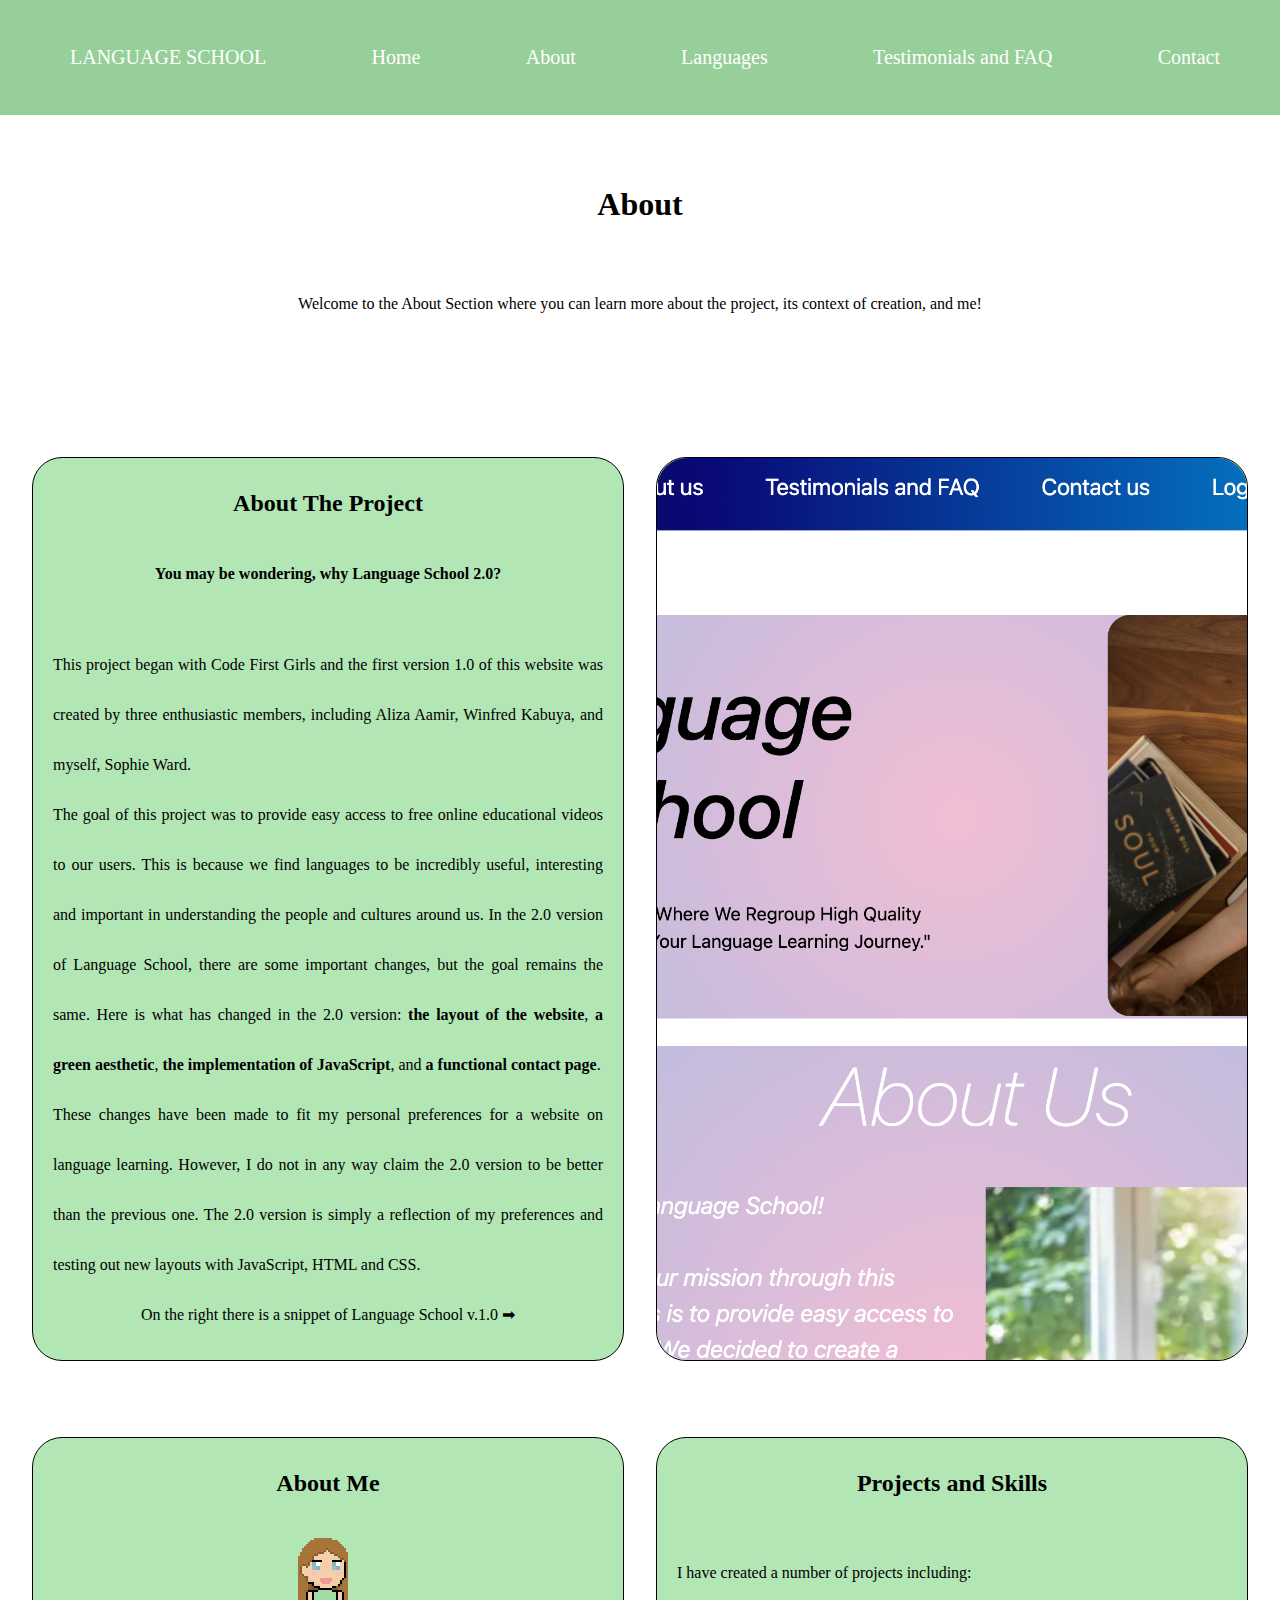
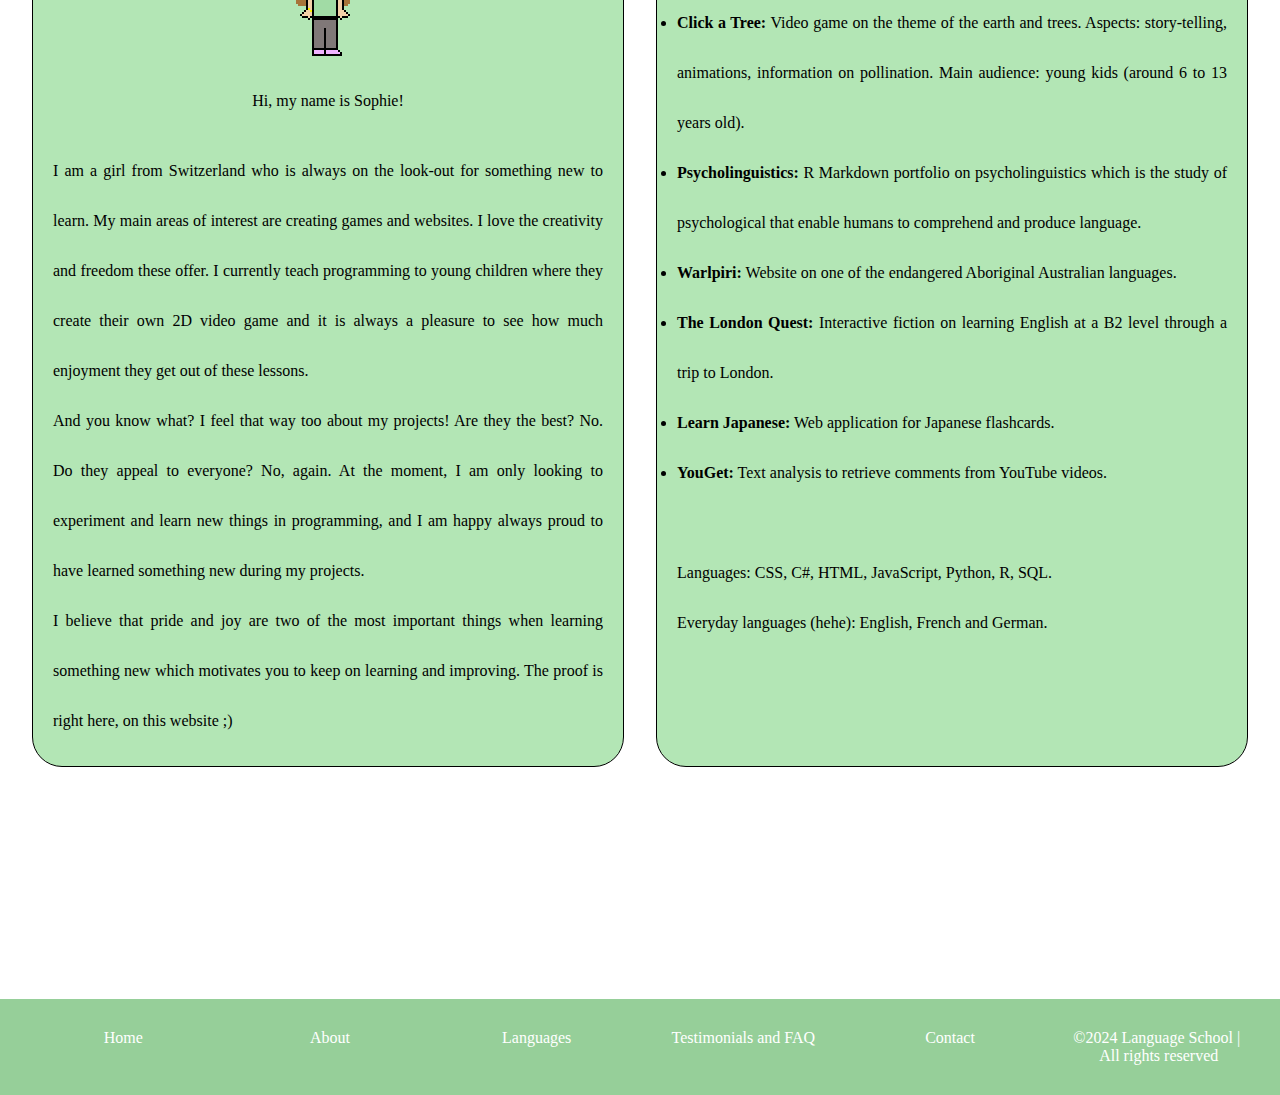
<file: language_school/about/about.html>
<!DOCTYPE html>
<html lang="en">
<head>
    <meta charset="UTF-8">
    <meta http-equiv="X-UA-Compatible" content="IE=edge">
    <meta name="viewport" content="width=device-width, initial-scale=1.0">
    <title>About</title>
    <link rel="stylesheet" href="about.css">
</head>
<body>
    <!-- Nav bar -->
    <nav>
        <ul>
            <li><a href="/language_school/index.html">LANGUAGE SCHOOL</a></li>
            <li><a href="/language_school/index.html">Home</a></li>
            <li><a href="/language_school/about/about.html">About</a></li>
            <li><a href="/language_school/languages/languages.html">Languages</a></li>
            <li><a href="/language_school/faq/faq.html">Testimonials and FAQ</a></li>
            <li><a href="/language_school/contact/contact.html">Contact</a></li>
        </ul>
    </nav>

    <!-- Title -->
    <h1>About</h1>
    <div class="hi">Welcome to the About Section where you can learn more about the
        project, its context of creation, and me!
    </div>
    <!-- Blank section -->
    <div class="blank"></div>

    <!-- About The Project -->
    <div class="about">
        <div class="about_section">
            <h2>About The Project</h2>
            <h4>You may be wondering, why Language School 2.0?</h4>
            <div class="text">
                This project began with Code First Girls and the first version 1.0
                of this website was created by three enthusiastic members, including
                Aliza Aamir, Winfred Kabuya, and myself, Sophie Ward.
                <br>
                The goal of this project was to provide easy access to free online 
                educational videos to our users. This is because we find languages
                to be incredibly useful, interesting and important in understanding
                the people and cultures around us. In the 2.0 version of Language School, 
                there are some important changes, but the goal remains the same. Here is 
                what has changed in the 2.0 version: <b>the layout of the website</b>, <b>
                    a green aesthetic</b>, <b>the implementation of JavaScript</b>, and
                    <b>a functional contact page</b>.
                <br>
                These changes have been made to fit my personal preferences for
                a website on language learning. However, I 
                do not in any way claim the 2.0 version to be better than the previous one. 
                The 2.0 version is simply a reflection of my preferences and testing out new 
                layouts with JavaScript, HTML and CSS.
                <br>
                <div class="hi">On the right there is a snippet of Language School v.1.0 ➡︎</div>
            </div>
        </div>
        <div class="about_section">
            <img src="/language_school/images/Language1.png" alt="Language1">
        </div> 
    </div>

    <!-- About Me -->
        <!-- About The Project -->
        <div class="about">
            <div class="about_section">
                <h2>About Me</h2>
                <!-- Piskel -->
                <div class="img2">
                    <img src="/language_school/images/Sophie.gif" alt="Sophie">
                </div>
                    <div class="hi">Hi, my name is Sophie!</div>
                    <div class="text">I am a girl from Switzerland who is always on the look-out for something
                    new to learn. My main areas of interest are creating games and websites. 
                    I love the creativity and freedom these offer. I currently teach programming
                    to young children where they create their own 2D video game and it is always 
                    a pleasure to see how much enjoyment they get out of these lessons.
                    <br>
                    And you know what? I feel that way too about my projects! Are they the best?
                    No. Do they appeal to everyone? No, again. At the moment, I am only looking to 
                    experiment and learn new things in programming, and I am happy always proud to
                    have learned something new during my projects.
                    <br>
                    I believe that pride and joy are two of the most important things when learning 
                    something new which motivates you to keep on learning and improving. The proof 
                    is right here, on this website ;)
                    </div>
            </div>
            <div class="about_section">
                <h2>Projects and Skills</h2>
                    <div class="text">
                    I have created a number of projects including:
                    <li><b>Click a Tree:</b> Video game on the theme of the earth and trees. Aspects:
                        story-telling, animations, information on pollination. Main audience: young
                        kids (around 6 to 13 years old).
                    </li>
                    <li><b>Psycholinguistics:</b> R Markdown portfolio on psycholinguistics which is the 
                        study of psychological that enable humans to comprehend and produce language.
                    </li>
                    <li><b>Warlpiri:</b> Website on one of the endangered Aboriginal Australian languages.</li>
                    <li><b>The London Quest:</b> Interactive fiction on learning English at a B2 level through
                    a trip to London.</li>
                    <li><b>Learn Japanese:</b> Web application for Japanese flashcards.</li>
                    <li><b>YouGet:</b> Text analysis to retrieve comments from YouTube videos.</li>
                    <br>
                    Languages: CSS, C#, HTML, JavaScript, Python, R, SQL.
                    <br>
                    Everyday languages (hehe): English, French and German.
                    </div>
            </div> 
        </div>

    <!-- Blank section -->
    <div class="blank"></div>
    <!-- Blank section -->
    <div class="blank"></div>

    <!-- Footer -->
    <footer>
        <p><a href="/language_school/index.html">Home</a></p>
        <p><a href="/language_school/about/about.html">About</a></p>
        <p><a href="/language_school/languages/languages.css">Languages</a></p>
        <p><a href="/language_school/faq/faq.html">Testimonials and FAQ</a></p>
        <p><a href="/language_school/contact/contact.html"></a>Contact</p>
        <p>©2024 Language School | All rights reserved</p>
    </footer>
</body>
</html>
</file>
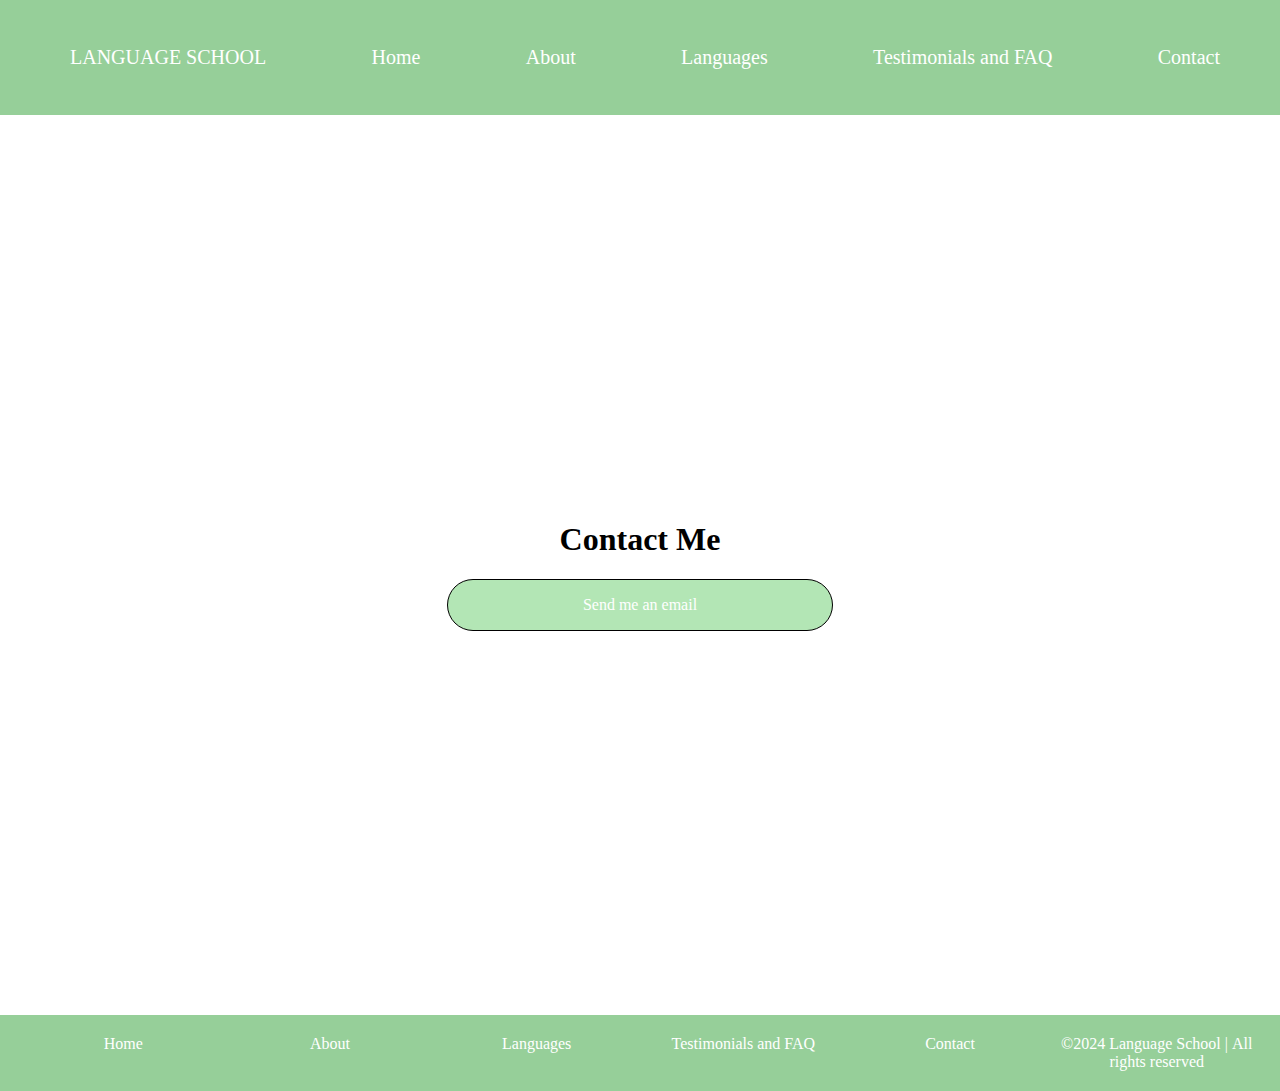
<file: language_school/contact/contact.html>
<!DOCTYPE html>
<html lang="en">
<head>
    <meta charset="UTF-8">
    <meta http-equiv="X-UA-Compatible" content="IE=edge">
    <meta name="viewport" content="width=device-width, initial-scale=1.0">
    <title>Home</title>
    <link rel="stylesheet" href="contact.css">
</head>
<body>
    <!-- Nav bar -->
    <nav>
        <ul>
            <li><a href="/language_school/index.html">LANGUAGE SCHOOL</a></li>
            <li><a href="/language_school/index.html">Home</a></li>
            <li><a href="/language_school/about/about.html">About</a></li>
            <li><a href="/language_school/languages/languages.html">Languages</a></li>
            <li><a href="/language_school/faq/faq.html">Testimonials and FAQ</a></li>
            <li><a href="/language_school/contact/contact.html">Contact</a></li>
        </ul>
    </nav>

    <div class="contact">
        <h1>Contact Me</h1>
        <div class="email"><a href="mailto:sophieanaiswrd@gmail.com">Send me an email</a></div>
    </div>

    <!-- Footer -->
    <footer>
        <p><a href="/language_school/index.html">Home</a></p>
        <p><a href="/language_school/about/about.html">About</a></p>
        <p><a href="/language_school/languages/languages.css">Languages</a></p>
        <p><a href="/language_school/faq/faq.html">Testimonials and FAQ</a></p>
        <p><a href="/language_school/contact/contact.html"></a>Contact</p>
        <p>©2024 Language School | All rights reserved</p>
    </footer>
</body>
</html>
</file>
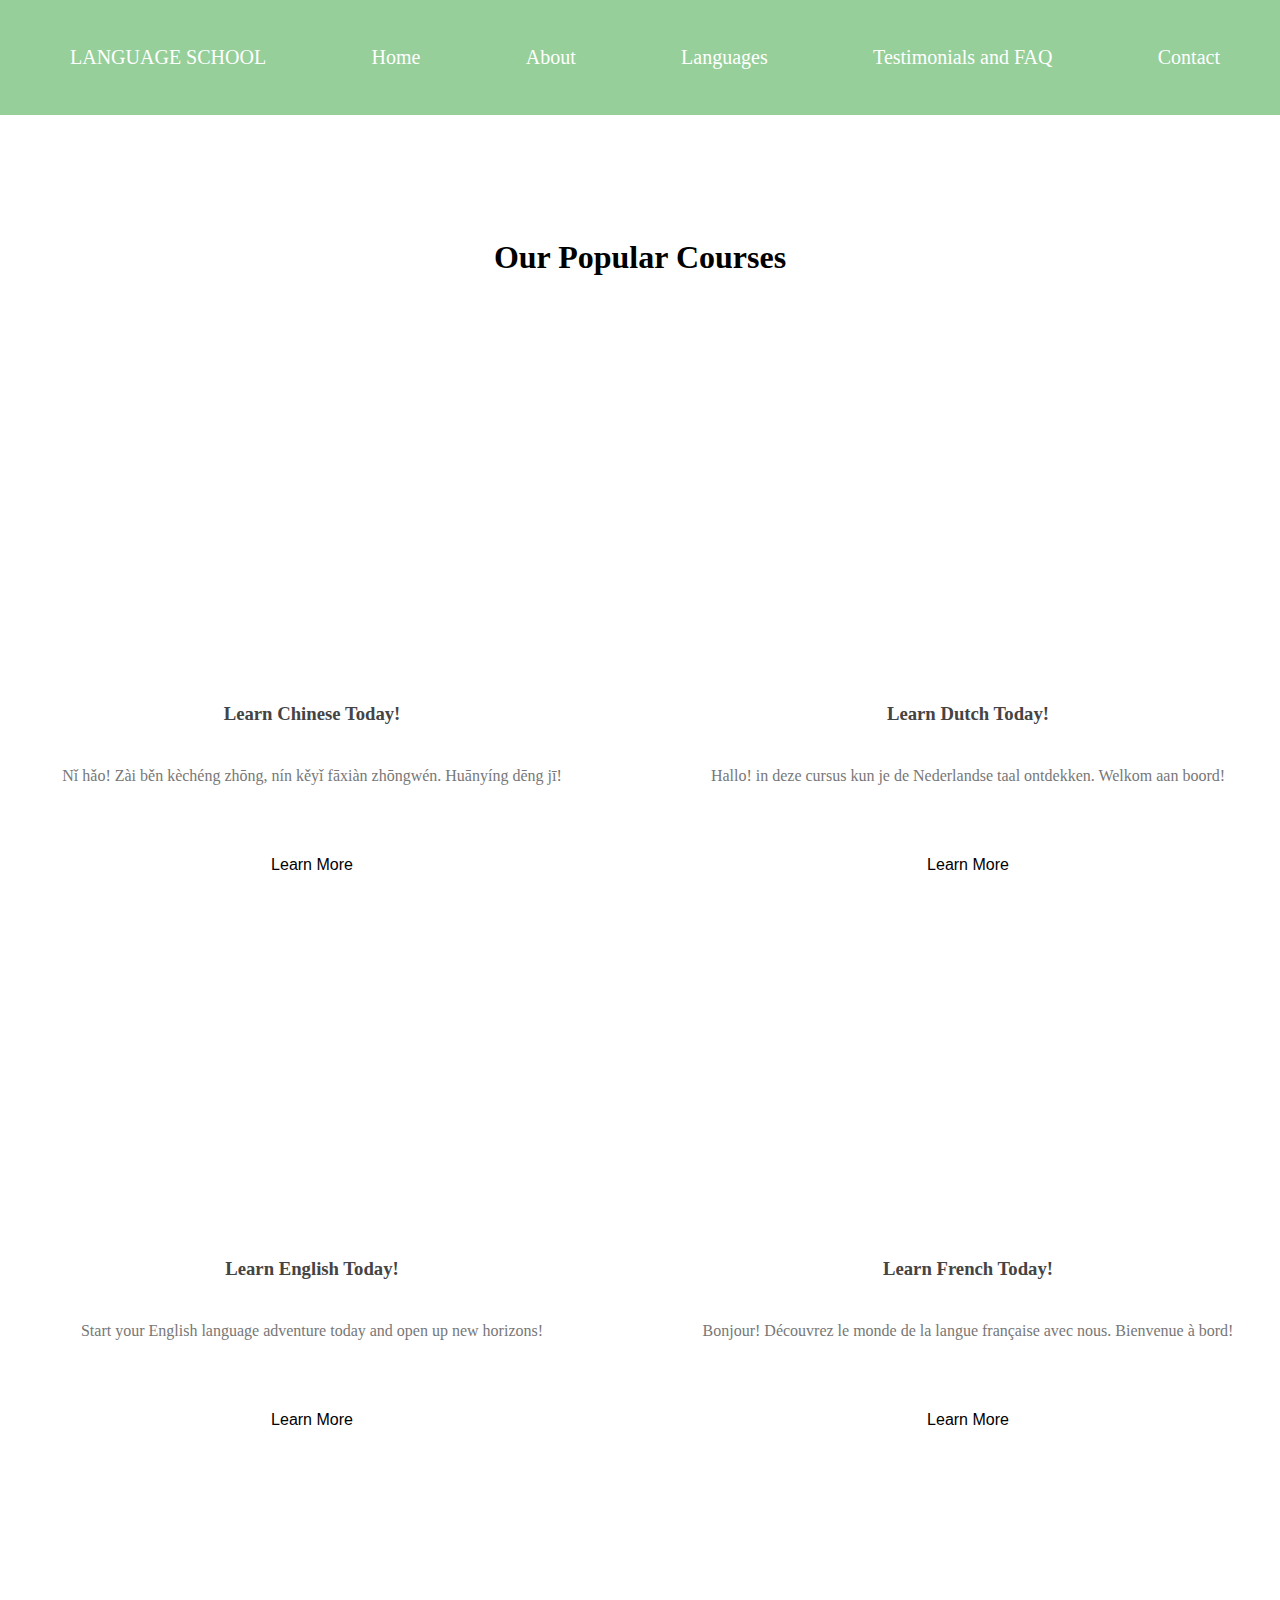
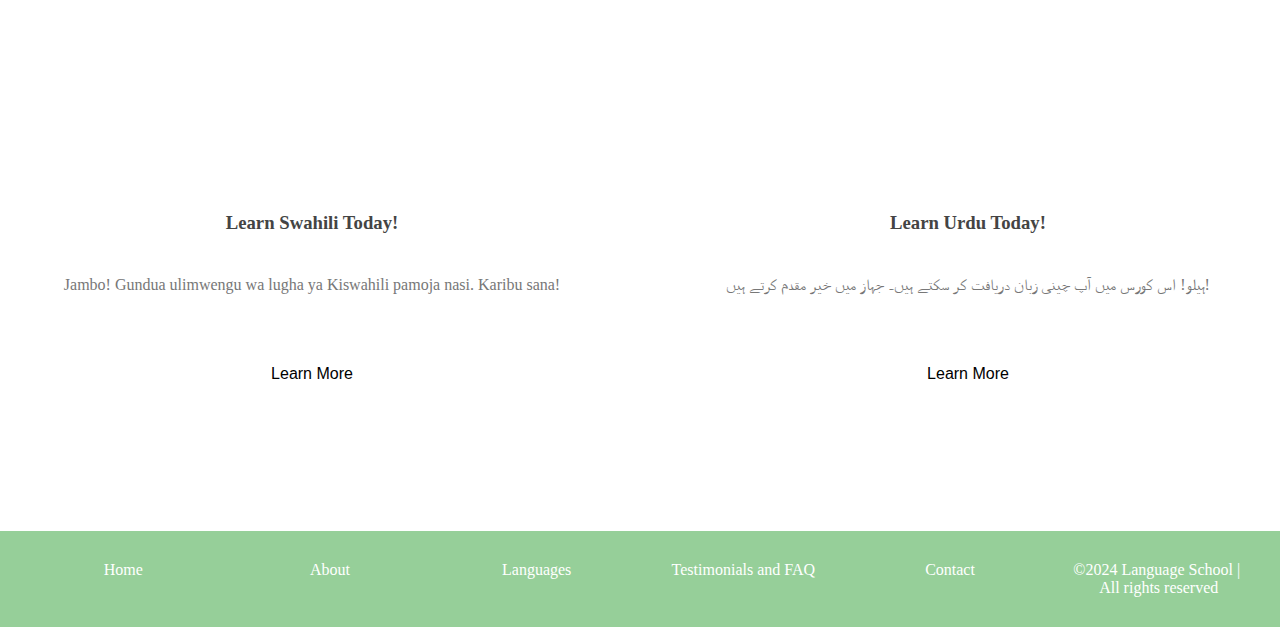
<file: language_school/languages/languages.html>
<!DOCTYPE html>
<html lang="en">
<head>
    <meta charset="UTF-8">
    <meta http-equiv="X-UA-Compatible" content="IE=edge">
    <meta name="viewport" content="width=device-width, initial-scale=1.0">
    <link rel="stylesheet" href="https://cdnjs.cloudflare.com/ajax/libs/font-awesome/6.7.2/css/all.min.css" integrity="sha512-Evv84Mr4kqVGRNSgIGL/F/aIDqQb7xQ2vcrdIwxfjThSH8CSR7PBEakCr51Ck+w+/U6swU2Im1vVX0SVk9ABhg==" crossorigin="anonymous" referrerpolicy="no-referrer" />
    <title>Home</title>
    <link rel="stylesheet" href="languages.css">
</head>
<body>
    <!-- Nav bar -->
    <nav>
        <ul>
         <li><a href="/language_school/index.html">LANGUAGE SCHOOL</a></li>
         <li><a href="/language_school/index.html">Home</a></li>
         <li><a href="/language_school/about/about.html">About</a></li>
         <li><a href="/language_school/languages/languages.html">Languages</a></li>
         <li><a href="/language_school/faq/faq.html">Testimonials and FAQ</a></li>
         <li><a href="/language_school/contact/contact.html">Contact</a></li>
        </ul>
    </nav>
    
    <!-- courses section start -->

<section class="courses" id="courses">

    <h1>Our Popular Courses</h1>

    <section class="courses">
     
        <div class="box-container">
     
           <div class="box">
              <div class="image">
                <iframe width="442" height="249" src="https://www.youtube.com/embed/QOpQf3fi2N4?si=RjrVN8_QzBbNShuU" title="YouTube video player" frameborder="0" allow="accelerometer; autoplay; clipboard-write; encrypted-media; gyroscope; picture-in-picture; web-share" allowfullscreen></iframe> 
              </div>
              <div class="content">
                 <h3>Learn Chinese Today!</h3>
                 <p>Nǐ hǎo! Zài běn kèchéng zhōng, nín kěyǐ fāxiàn zhōngwén. Huānyíng dēng jī!</p>

                <a href="https://www.youtube.com/@ChineseClass101" class="btn2">Learn more</a>
              </div>
           </div>
           <div class="box">
            <div class="image">
                <iframe width="442" height="249" src="https://www.youtube.com/embed/JtOe3YoiDhI?si=rWrivSZJi7jLxGSS" title="YouTube video player" frameborder="0" allow="accelerometer; autoplay; clipboard-write; encrypted-media; gyroscope; picture-in-picture; web-share" allowfullscreen></iframe>
               </div>
            <div class="content">
               <h3>Learn Dutch Today!</h3>
               <p> Hallo!  in deze cursus kun je de Nederlandse taal ontdekken. Welkom aan boord!</p>
               <a href="https://www.youtube.com/@LanguageofEarth" class="btn2">Learn more</a>
            </div>
         </div>
   
         <div class="box">
            <div class="image">
                <iframe width="442" height="249" src="https://www.youtube.com/embed/maw3ipUrKr8?si=beYf3JI4-N3V78UK" title="YouTube video player" frameborder="0" allow="accelerometer; autoplay; clipboard-write; encrypted-media; gyroscope; picture-in-picture; web-share" allowfullscreen></iframe>
               </div>
            <div class="content">
               <h3>Learn English Today!</h3>
               <p>Start your English language adventure today and open up new horizons!</p>
               <a href="https://www.youtube.com/@EnglishEasyPractice" class="btn2">Learn more</a>
            </div>
         </div>
   
         <div class="box">
            <div class="image">
                <iframe width="442" height="249" src="https://www.youtube.com/embed/ujDtm0hZyII?si=9TMTHDhJrsoAZoxR" title="YouTube video player" frameborder="0" allow="accelerometer; autoplay; clipboard-write; encrypted-media; gyroscope; picture-in-picture; web-share" allowfullscreen></iframe>
               </div>
            <div class="content">
               <h3>Learn French Today!</h3>
               <p>Bonjour! Découvrez le monde de la langue française avec nous. Bienvenue à bord!</p>
               <a href="https://www.youtube.com/@frenchpod101" class="btn2">Learn more</a>
            </div>
         </div>
   
         <div class="box">
            <div class="image">
                <iframe width="442" height="249" src="https://www.youtube.com/embed/5ya2ip1-mfc?si=ayhKGjblE62EwAuo" title="YouTube video player" frameborder="0" allow="accelerometer; autoplay; clipboard-write; encrypted-media; gyroscope; picture-in-picture; web-share" allowfullscreen></iframe>
            </div>
            <div class="content">
               <h3>Learn Swahili Today!</h3>
               <p>Jambo! Gundua ulimwengu wa lugha ya Kiswahili pamoja nasi. Karibu sana!</p>
               <a href="https://www.youtube.com/@SwahiliPod101" class="btn2">Learn more</a>
            </div>
         </div>
   
         <div class="box">
            <div class="image">
                <iframe width="442" height="249" src="https://www.youtube.com/embed/npXBm2nvLfI?si=C3nHo2W3odxT9iW9" title="YouTube video player" frameborder="0" allow="accelerometer; autoplay; clipboard-write; encrypted-media; gyroscope; picture-in-picture; web-share" allowfullscreen></iframe>
            </div>
            <div class="content">
               <h3>Learn Urdu Today!</h3>
               <p>ہیلو! اس کورس میں آپ چینی زبان دریافت کر سکتے ہیں۔ جہاز میں خیر مقدم کرتے ہیں!</p>
               <a href="https://www.youtube.com/@UrduPod101" class="btn2">Learn more</a>
            </div>
        </div>
</section>

    <!-- Blank section -->
    <div class="blank"></div>

    <!-- Footer -->
    <footer>
      <p><a href="/language_school/index.html">Home</a></p>
      <p><a href="/language_school/about/about.html">About</a></p>
      <p><a href="/language_school/languages/languages.css">Languages</a></p>
      <p><a href="/language_school/faq/faq.html">Testimonials and FAQ</a></p>
      <p><a href="/language_school/contact/contact.html"></a>Contact</p>
      <p>©2024 Language School | All rights reserved</p>
    </footer>
</body>
</html>
</file>
<file: language_school/about/about.css>
body{
    margin: 0;
    padding: 0;
  }

/* Nav bar */
nav{
    list-style: none;
    background: #96cf99;
    padding: 10px;
    width: 100%;
}
ul {
    display: flex;
    justify-content: space-between;
    list-style: none;
  }
  
ul li {
    position: relative;
    padding-right: 50px;
}
ul li a {
    display: block;
    padding: 20px;
    color: #fff;
    text-decoration: none;
    text-align: center;
    font-size: 20px;
  }
ul li a:hover{
    background:  rgb(71, 114, 76);
}

/* About The Project */
/* https://stackoverflow.com/questions/42692398/align-two-responsive-divs-side-by-side */
.about{
    margin-top: 12px;
    display: flex;
    box-sizing: border-box;
    padding: 32px 16px;
}
.about_section{
    display: block;
    width: 100%;
    background-color: #b3e6b5;
    border: 1px solid black;
    border-radius: 30px;
    text-align: center;
    line-height: 50px;
}
.about > .about_section{
    box-sizing: border-box;
    width: calc(50% - 32px);
    float: left;
    margin: 0 16px;
}
p{
    padding: 10px;
}
.about_more a{
    text-decoration: none;
    color: black;
    font-weight: bold;
}
img{
    width: 100%;
    height: 100%;
    object-fit: cover;
    border-radius: 30px;
}

h1{
    text-align: center;
    padding: 50px;
}

/* blank */
.blank{
    padding: 50px;
}

/* Footer */
footer{
    background: #96cf99;
    color: white;
    padding: 20px;
    text-align: center;
    display: flex;
    justify-content: space-between;
    margin: 0;
    overflow: auto;
}
footer p{
    width: 23%; /* each fourth (4 sections) */
    margin: 0;
    overflow: auto;
}
a:link {
    text-decoration: none;
}
a {
    color: white;
}

/* Image */
.img2 img{
    width: 128px;
    height: 128px;
}

/* Text */
.text{
    text-align: justify;
    padding: 20px;
}
.hi{
    text-align: center;
}
</file>
<file: language_school/contact/contact.css>
body{
    margin: 0;
    padding: 0;
  }

/* Nav bar */
nav{
    list-style: none;
    background: #96cf99;
    padding: 10px;
    width: 100%;
}
ul {
    display: flex;
    justify-content: space-between;
    list-style: none;
  }
  
ul li {
    position: relative;
    padding-right: 50px;
    color: #fff;
}
ul li a {
    display: block;
    padding: 20px;
    text-decoration: none;
    text-align: center;
    font-size: 20px;
  }
ul li a:hover{
    background:  rgb(71, 114, 76);
}

/* Home Title */
.home_title{
    height: 100vh;            
    display: flex;          
    justify-content: center;   /* Horizontally center */
    text-align: center;
    flex-direction: column
}

/* About The Project */
/* https://stackoverflow.com/questions/42692398/align-two-responsive-divs-side-by-side */

.email{
    display: block;
    width: 30%;
    background-color: #b3e6b5;
    border: 1px solid black;
    border-radius: 30px;
    text-align: center;
    line-height: 50px;
    align-items: center;
    margin: 0 auto; /* This centers the div horizontally */
}

/* h1 */
h1{
    text-align: center;
}

/* contact */
.contact{
    height: 100vh;            
    display: flex;          
    justify-content: center;   /* Horizontally center */
    text-align: center;
    flex-direction: column
}

/* blank */
.blank{
    padding: 50px;
}

/* Footer */
footer{
    background: #96cf99;
    color: white;
    padding: 20px;
    text-align: center;
    display: flex;
    justify-content: space-between;
    margin: 0;
    overflow: auto;
}
footer p{
    width: 23%; /* each fourth (4 sections) */
    margin: 0;
    overflow: auto;
}
a:link {
    text-decoration: none;
}
a {
    color: white;
}
</file>
<file: language_school/languages/languages.css>
body{
    margin: 0;
    padding: 0;
  }

/* Nav bar */
nav{
    list-style: none;
    background: #96cf99;
    padding: 10px;
    width: 100%;
}
ul {
    display: flex;
    justify-content: space-between;
    list-style: none;
  }
  
ul li {
    position: relative;
    padding-right: 50px;
}
ul li a {
    display: block;
    padding: 20px;
    color: #fff;
    text-decoration: none;
    text-align: center;
    font-size: 20px;
  }
ul li a:hover{
    background:  rgb(71, 114, 76);
}

/* Home Title */
.home_title{
    height: 100vh;            
    display: flex;          
    justify-content: center;   /* Horizontally center */
    text-align: center;
    flex-direction: column
}

/* About The Project */
/* https://stackoverflow.com/questions/42692398/align-two-responsive-divs-side-by-side */
.about{
    margin-top: 12px;
    display: flex;
    box-sizing: border-box;
    padding: 32px 16px;
}
.about_section{
    display: block;
    width: 100%;
    background-color: #b3e6b5;
    border: 1px solid black;
    border-radius: 30px;
    text-align: center;
    line-height: 50px;
}
.about > .about_section{
    box-sizing: border-box;
    width: calc(50%-32px);
    float: left;
    margin: 0 16px;
}
p{
    padding: 10px;
}
.about_more a{
    text-decoration: none;
    color: black;
    font-weight: bold;
}
img{
    width: 100%;
    height: 100%;
    object-fit: cover;
    border-radius: 30px;
}

/* Languages: click on photo */
.column{
    float: left;
    width: 32.24%;
    padding: 5px;
}
.row:after{
    content: "";
    clear: both;
    display: table;
}
.row{
    justify-content: space-between;
    text-align: center;
    display: flex;
}
.parent{
    margin: 1rem;
    padding: 1rem 1rem;
    text-align: center;
}
.child{
    display: inline-block;
    background-color: pink;
    padding: 1rem 1rem;
    vertical-align: middle;
    height: 100%;
    border-radius: 15px 50px;
    text-align: center;
    margin-left: 10px;
    margin-right: 10px;
}

/* blank */
.blank{
    padding: 50px;
}

/* courses section start */
.courses {
    background: var(--background_color);
}
.btn2 {
    display: inline-block;
    margin-top: 1rem;
    padding: 1rem 2rem;
    font-size: 1rem;
    border: 0.1rem solid var(--font_color);
    background: var(--font_color);
    color:var(--background_color);
    cursor: pointer;
    text-transform: capitalize;
    font-family: 'Roboto', sans-serif;
    border-radius: 5px;
}
.btn:hover {
    background: var(--background_color);
    color: var(--font_color);
}
.btn1 {
    display: inline-block;
    margin-top: 4rem;
    padding: 1rem 2rem;
    font-size: 2rem;
    border: 0.1rem solid var(--font_color);
    background: var(--font_color);
    color:var(--background_color);
    cursor: pointer;
    text-transform: capitalize;
    font-family: 'Roboto', sans-serif;
    border-radius: 5px;
}
.courses .content1 {
    margin-top: 4rem;
}
.courses .content1 p {
    margin-top: 2rem ;
    font-size: 1.2rem;
    color: var(--color-font);
}
.courses .box-container {
    display: -ms-grid;
    display: grid;
    -ms-grid-columns: (minmax(30rem, 1fr))[auto-fit];
        grid-template-columns: repeat(auto-fit, minmax(30rem, 1fr));
    gap: 2rem;
}
.courses .box-container .box:hover .image img {
    -webkit-transform: scale(1.1);
            transform: scale(1.1);
}
.courses .box-container .box.hide {
    display: none;
  }
  
  .courses .box-container .box .image {
    width: 442;
    height: 249;
    overflow: hidden;
    position: relative;
  }
  
  .courses .box-container .box .image img {
    height: 100%;
    width: 100%;
    -o-object-fit: cover;
       object-fit: cover;
  }
  
  .courses .box-container .box .image h3 {
    font-size: 1.5rem;
    text-transform: capitalize;
    color: #444;
    position: absolute;
    top: 1rem;
    left: 1rem;
    padding: .5rem 1.5rem;
    background: #fff;
  }
  
  .courses .box-container .box .content {
    padding: 2rem;
    text-align: center;
    border: 0.1rem solid var(--font_color);
  }
  
  .courses .box-container .box .content h3 {
    text-transform: capitalize;
    color: #444;
  }
  
  .courses .box-container .box .content p {
    padding: 1rem 0;
    line-height: 2;
    color: #777;
  }
  
  .courses .box-container .box .content .icons {
    display: -webkit-box;
    display: -ms-flexbox;
    display: flex;
    -webkit-box-align: center;
        -ms-flex-align: center;
            align-items: center;
    -webkit-box-pack: justify;
        -ms-flex-pack: justify;
            justify-content: space-between;
    margin-top: 2rem;
    padding-top: 2rem;
    border-top: 0.1rem solid var(--font_color);
  }
  
  .courses .box-container .box .content .icons span {
    text-transform: capitalize;
    color: #444;
  }
  
  .courses .box-container .box .content .icons span i {
    color: var(--color);
    padding-right: .5rem;
  }
  
  .courses .load-more {
    margin-top: 2rem;
    text-align: center;
  }

  .courses .load-more .btn1:hover {
    background: var(--background_color);
    color: var(--font_color);
  }
.image{
    padding-left: 130px;
}
h1{
    text-align: center;
    padding: 8%;
}
/* Footer */
footer{
    background: #96cf99;
    color: white;
    padding: 20px;
    text-align: center;
    display: flex;
    justify-content: space-between;
    margin: 0;
    overflow: auto;
}
footer p{
    width: 23%; /* each fourth (4 sections) */
    margin: 0;
    overflow: auto;
}
a:link {
    text-decoration: none;
}
a {
    color: white;
}
</file>
